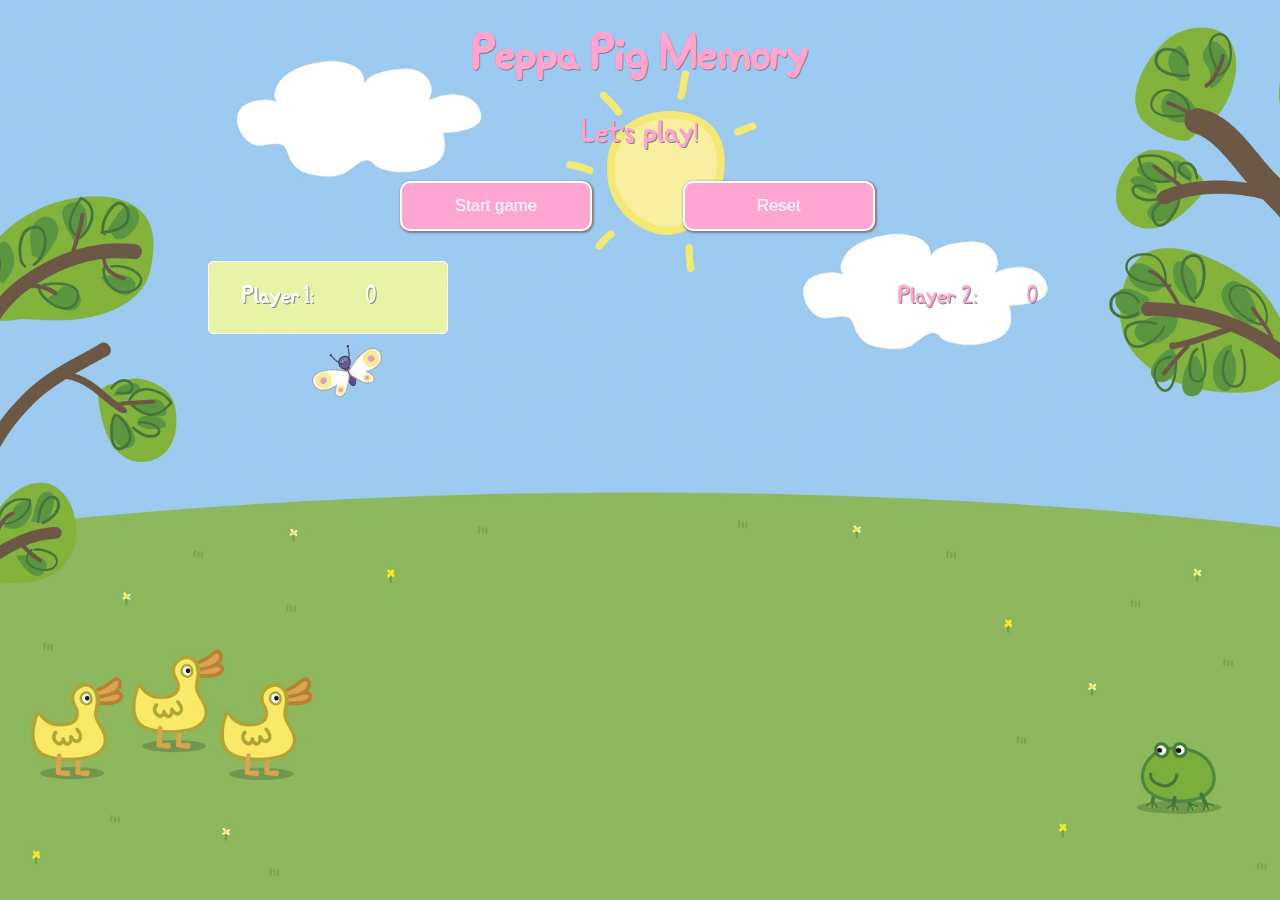
<file: index.html>
<!DOCTYPE html>
<html lang="en">
<head>
  <meta charset="UTF-8">

  <script type="text/javascript" src="jquery-1.11.3.js"></script>
  <script type="text/javascript" src="underscore.js"></script>
  <script type="text/javascript" src="app.js"></script>
  <link rel="stylesheet" type="text/css" href="style.css">
  <title>Peppa Pig Memory</title>
</head>
<body>

  <audio autoplay>
    <source src="song.m4a" type="audio/mpeg">
  </audio>


  <div class="container">

    <header>
      
      <h1>Peppa Pig Memory</h1>

      <div id="winner-div">
        <p id="winner-text">Let's play!</p>
      </div>

      <div class="buttons">
        <button id="start-button">Start game</button>
        <button id="reset-button">Reset</button>
      </div>

      <div id="players-div">
        <div id="player-one-div" class="active">
          <p id="player-one">Player 1:</p>
          <p id="player-one-score">0</p>
        </div>
        <div id="player-two-div">
          <p id="player-two">Player 2:</p>
          <p id="player-two-score">0</p>
        </div>
      </div>

    </header>
        
    <div id="game">
      <!-- This is where the cards go -->
    </div>
    
  </div>
  
</body>
</html>
</file>
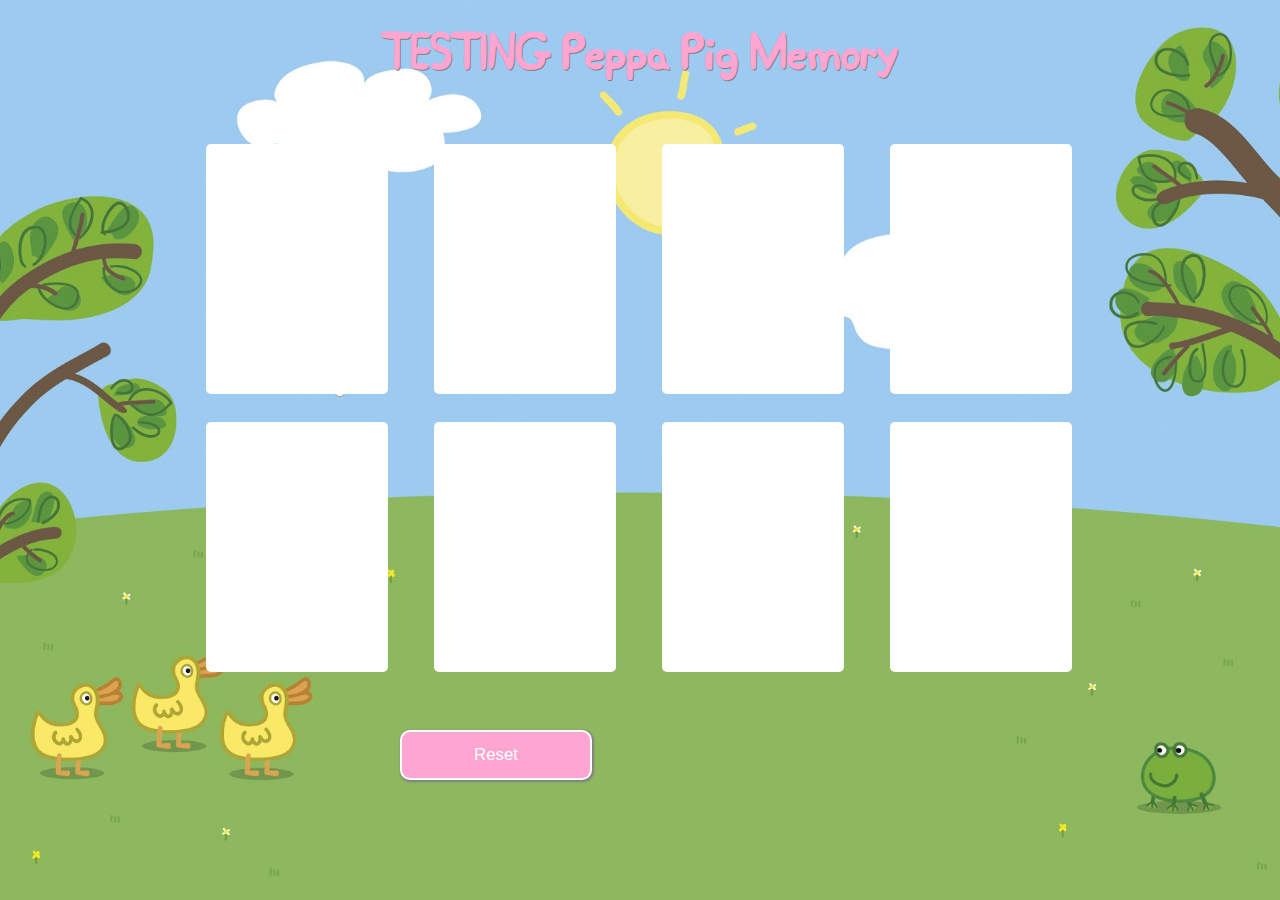
<file: testIndex.html>
<!DOCTYPE html>
<html lang="en">
<head>
  <meta charset="UTF-8">

  <script type="text/javascript" src="jquery-1.11.3.js"></script>
  <script type="text/javascript" src="underscore.js"></script>
  <script type="text/javascript" src="test.js"></script>
  <link rel="stylesheet" type="text/css" href="style.css">
  <title>Peppa Pig Memory Testing</title>
</head>
<body>

  <div class="container">
    
    <h1>TESTING Peppa Pig Memory</h1>

    <div id="game">
      

    </div>

    <button id="reset">Reset</button>

    <div id="addOnReset"></div>
    
  </div>
  
</body>
</html>
</file>
<file: style.css>
/* Box Model Hack */
* {
     -moz-box-sizing: border-box; /* Firexfox */
     -webkit-box-sizing: border-box; /* Safari/Chrome/iOS/Android */
     box-sizing: border-box; /* IE */
}

/* Clear fix hack */
.clearfix:after {
     content: ".";
     display: block;
     clear: both;
     visibility: hidden;
     line-height: 0;
     height: 0;
}

.clear {
  clear: both;
}

@font-face {
  font-family: PeppaPig;
  src: local('Peppa Pig Medium'),
  url(peppa-pig-font.ttf);
}

body {

  background: url(images/out.jpeg) no-repeat center center fixed; 
  background-size: cover;
  font-family: "PeppaPig", sans-serif;
  color: #FFA5D2;

}

.container {
  max-width: 960px;
  margin: 0 auto;
  padding: 0;
}

header {

}

h1 {
  text-align: center;
  text-shadow: 1px 1px grey;
  font-size: 2.5em;
}

p {
  text-shadow: 1px 1px grey;
  font-size: 1.2em;
}

/*

#game {
  display: inline-block;
  background-color: white;
  width: 38%;
  height: 200px;
  border: 1px dotted black;
  margin-left: 5%;
  margin-right: 5%;
  cursor: pointer;
}

*/

button {
  background: #ffa5d2;
  color: white;
  height: 50px;
  width: 20%;
  border-radius: 10px;
  margin: 0 9% 0 25%;
  font-size: 1.05em;
  border: 2px solid white;
  text-decoration: none;
  cursor: pointer;
  box-shadow: 1px 1px 2px 1px grey;
  
}

/*

button {
  background: #ffa5d2;
  background-image: -webkit-linear-gradient(top, #ffa5d2, #ffa5d2);
  background-image: -moz-linear-gradient(top, #ffa5d2, #ffa5d2);
  background-image: -ms-linear-gradient(top, #ffa5d2, #ffa5d2);
  background-image: -o-linear-gradient(top, #ffa5d2, #ffa5d2);
  background-image: linear-gradient(to bottom, #ffa5d2, #ffa5d2);
  -webkit-border-radius: 10;
  -moz-border-radius: 10;
  border-radius: 10px;
  font-family: Arial;
  color: #ffffff;
  font-size: 20px;
  padding: 10px 20px 10px 20px;
  text-decoration: none;
}

*/

button:hover {
  background: #e00074;
  text-decoration: none;
}

#reset-button {
  margin-left: 0;
  margin-right: 25%;
}

#game {
  padding: 30px 5%;
  padding-left: 0;
}

#game div {
  display: inline-block;
  width: 20%;
  height: 250px;
  background-color: white;
  border-radius: 5px;
  margin-right: 2%;
  color: blue;
  font-size: 2em;
  margin: auto;
  margin-bottom: 20px;
  margin-left: 5%;
  cursor: pointer;
}

#game div img {
  width: 100%;
  height: 250px;
}

.active {
  color: white;
  background-color: rgba(253, 253, 150, 0.8);
  border: 1px solid white;
  border-radius: 5px;
}

#winner-div {
  text-align: center;
  font-size: 1.4em;
}

#players-div {
  font-size: 1.05em;
  padding: 0;
}

#player-one-div {
  display: inline-block;
  width: 25%;
  text-align: center;
  margin: 10px 39.5% 10px 5%;
  padding: 0;
  
}

#player-one-div p {
  display: inline-block;
}

#player-one {
  width: 35%;
  margin-left: 10%;
  margin-right: 10%;
}

#player-one-score {
  width: 20%;
  margin-left: 0;
  margin-right: 20%;
}

#player-two-div {
  display: inline-block;
  width: 25%;
  text-align: center;
  margin-left: 0%;
  margin-right: 5%;
  padding: 0;
  
}

#player-two-div p {
  display: inline-block;
}

#player-two {
  width: 35%;
  margin-left: 20%;
  margin-right: 10%;
}

#player-two-score {
  width: 20%;
  margin-left: 0;
  margin-right: 10;
}

.buttons {
  margin: 20px 0;

}

button:focus {outline:0;}

@media (max-width: 500px) {

      .buttons button {
        /* border: 1px dashed black; */
        display: block;
        margin: 0 auto;
      }

      #players-div p {
        display: block;
        margin-left: 5%;
        margin-right: 0;
      }

      #player-one-div {
        width: 100%;
        /* border: 1px dashed black; */
        margin: 0 auto;
      }

      #player-two-div {
        width: 100%;
        /* border: 1px dashed black; */
        margin: 0 auto;
      }

      #game div {
        width: 40%;
      }
}
</file>
